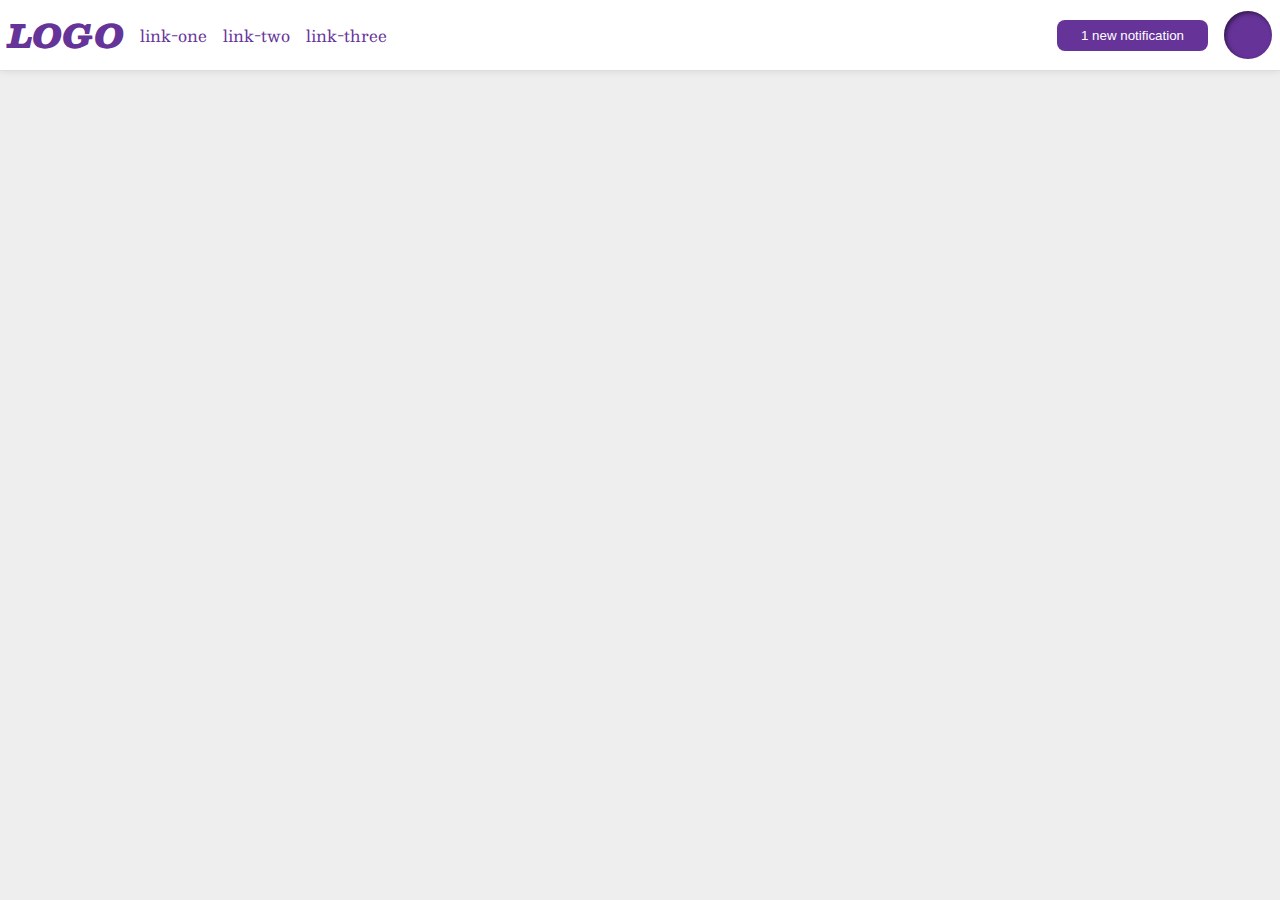
<file: foundations/flex/03-flex-header-2/index.html>
<!DOCTYPE html>
<html lang="en">
  <head>
    <meta charset="UTF-8">
    <meta http-equiv="X-UA-Compatible" content="IE=edge">
    <meta name="viewport" content="width=device-width, initial-scale=1.0">
    <title>Flex Header 2</title>
    <link rel="stylesheet" href="style.css">
  </head>
  <body>
    <div class="header">
      <div class="left-content">
        <div class="logo"> LOGO </div>
        <ul class="links">
          <li><a href="https://google.com">link-one</a></li>
          <li><a href="https://google.com">link-two</a></li>
          <li><a href="https://google.com">link-three</a></li>
        </ul>
      </div>
        <div class="right-content">
          <button class="notifications">
            1 new notification
          </button>
          <div class="profile-image"></div>
      </div>
    </div>
  </body>
</html>
</file>
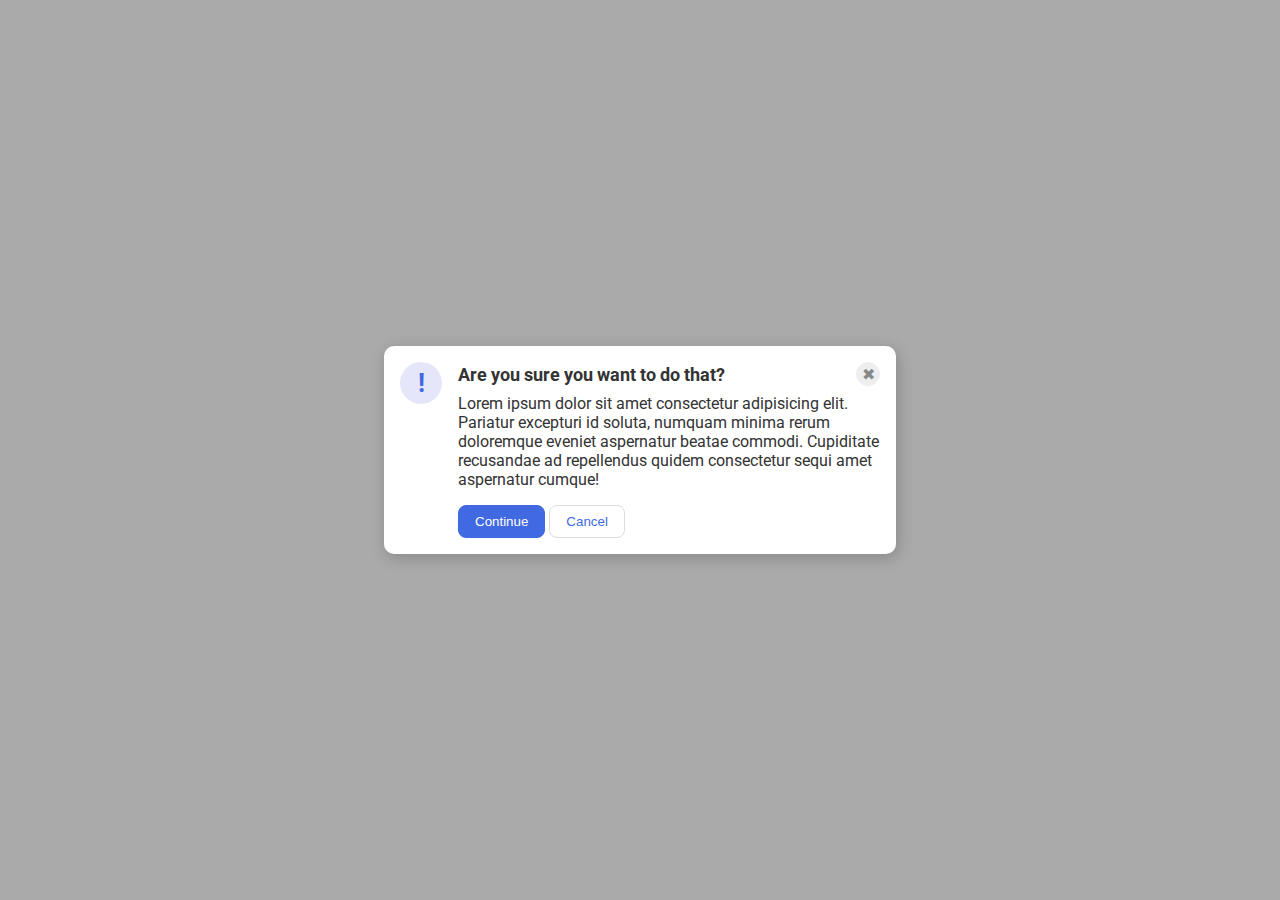
<file: foundations/flex/05-flex-modal/index.html>
<!DOCTYPE html>
<html lang="en">
  <head>
    <meta charset="UTF-8">
    <meta http-equiv="X-UA-Compatible" content="IE=edge">
    <meta name="viewport" content="width=device-width, initial-scale=1.0">
    <link rel="stylesheet" href="style.css">
    <title>Modal</title>
  </head>
  <body>
    <div class="modal">
      <div class="icon">!</div>
      <div class="container">
        <div class="header"> Are you sure you want to do that?
          <button class="close-button">✖</button>
        </div>
        <div class="text">Lorem ipsum dolor sit amet consectetur adipisicing elit. Pariatur excepturi id soluta, numquam minima rerum doloremque eveniet aspernatur beatae commodi. Cupiditate recusandae ad repellendus quidem consectetur sequi amet aspernatur cumque!</div>
        <button class="continue">Continue</button>
        <button class="cancel">Cancel</button>
      </div>
    </div>
  </body>
</html>
</file>
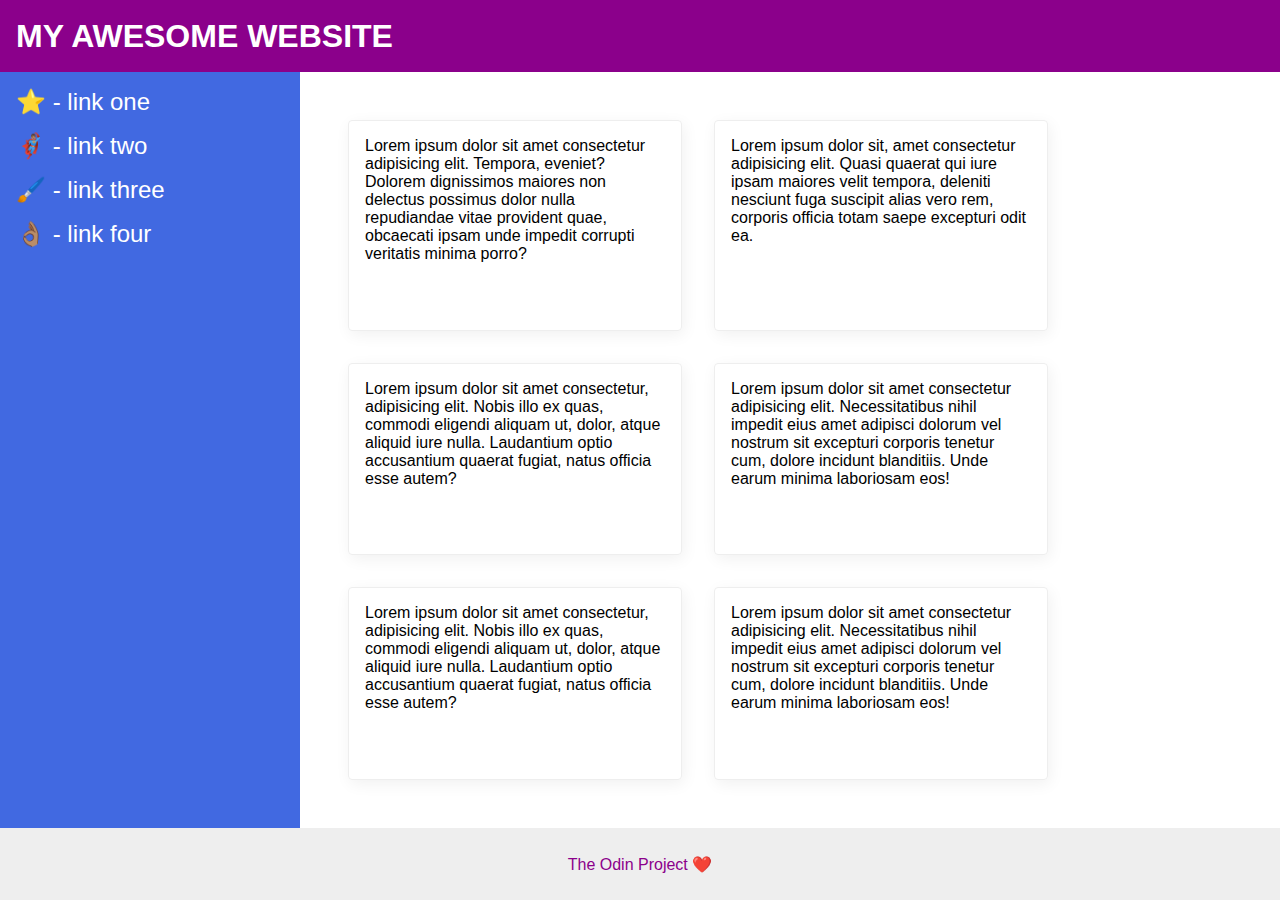
<file: foundations/flex/07-flex-layout-2/index.html>
<!DOCTYPE html>
<html lang="en">
  <head>
    <meta charset="UTF-8">
    <meta http-equiv="X-UA-Compatible" content="IE=edge">
    <meta name="viewport" content="width=device-width, initial-scale=1.0">
    <title>The Holy Grail</title>
    <link rel="stylesheet" href="style.css">
  </head>
  <body>
    <div class="header">
      MY AWESOME WEBSITE
    </div>
    
    <div class="content">
      <div class="sidebar">
        <ul>
          <li><a href="#">⭐ - link one</a></li>
          <li><a href="#">🦸🏽‍♂️ - link two</a></li>
          <li><a href="#">🖌️ - link three</a></li>
          <li><a href="#">👌🏽 - link four</a></li>
        </ul>
      </div>
        <div class="cards">
          <div class="card">Lorem ipsum dolor sit amet consectetur adipisicing elit. Tempora, eveniet? Dolorem dignissimos maiores non delectus possimus dolor nulla repudiandae vitae provident quae, obcaecati ipsam unde impedit corrupti veritatis minima porro?</div>
          <div class="card">Lorem ipsum dolor sit, amet consectetur adipisicing elit. Quasi quaerat qui iure ipsam maiores velit tempora, deleniti nesciunt fuga suscipit alias vero rem, corporis officia totam saepe excepturi odit ea.</div>
          <div class="card">Lorem ipsum dolor sit amet consectetur, adipisicing elit. Nobis illo ex quas, commodi eligendi aliquam ut, dolor, atque aliquid iure nulla. Laudantium optio accusantium quaerat fugiat, natus officia esse autem?</div>
          <div class="card">Lorem ipsum dolor sit amet consectetur adipisicing elit. Necessitatibus nihil impedit eius amet adipisci dolorum vel nostrum sit excepturi corporis tenetur cum, dolore incidunt blanditiis. Unde earum minima laboriosam eos!</div>
          <div class="card">Lorem ipsum dolor sit amet consectetur, adipisicing elit. Nobis illo ex quas, commodi eligendi aliquam ut, dolor, atque aliquid iure nulla. Laudantium optio accusantium quaerat fugiat, natus officia esse autem?</div>
          <div class="card">Lorem ipsum dolor sit amet consectetur adipisicing elit. Necessitatibus nihil impedit eius amet adipisci dolorum vel nostrum sit excepturi corporis tenetur cum, dolore incidunt blanditiis. Unde earum minima laboriosam eos!</div>
      </div>
    </div>
    
    <div class="footer">
      <div class="footer-logo"> The Odin Project ❤️</div>
    </div>
  </body>
</html>
</file>
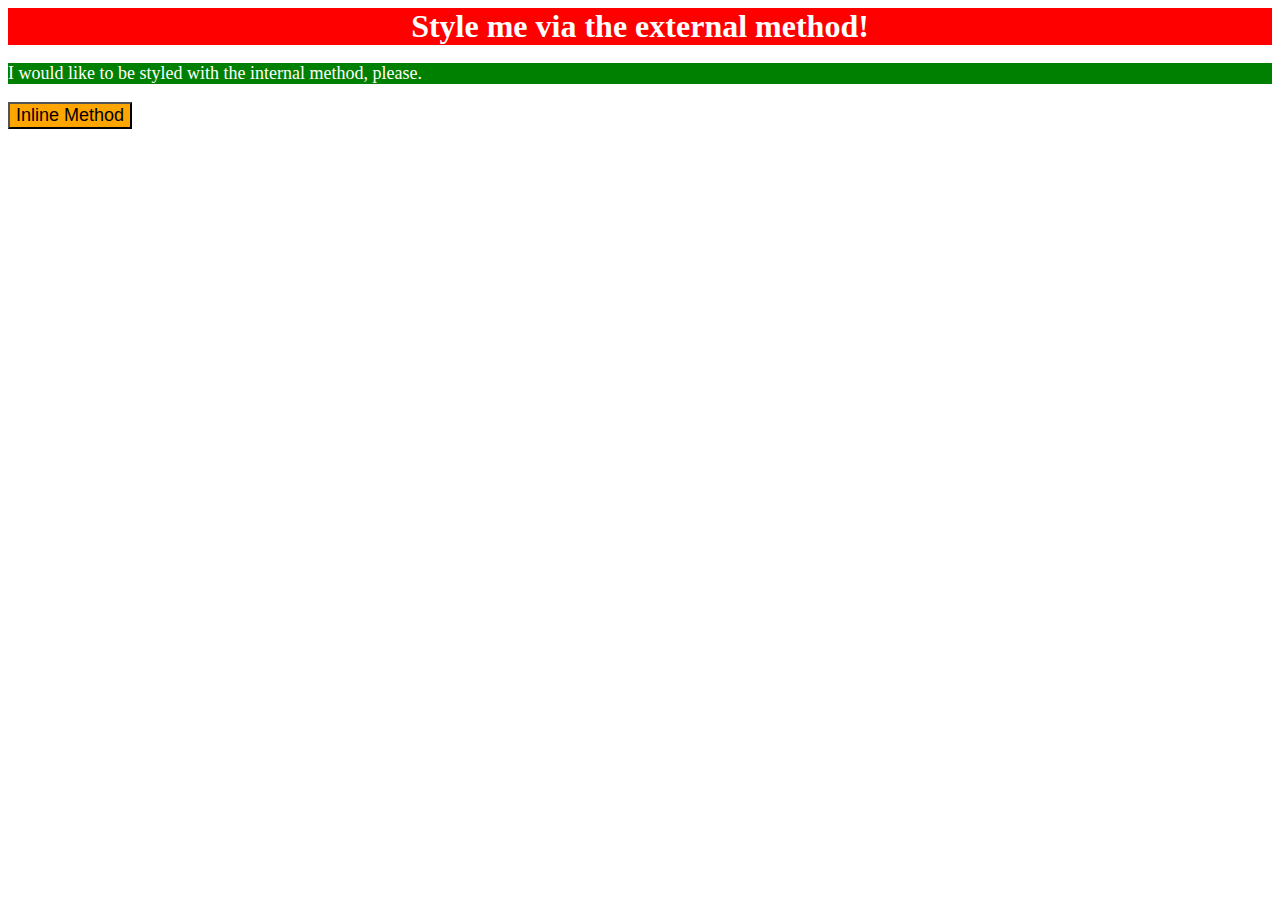
<file: foundations/intro-to-css/01-css-methods/index.html>
<!DOCTYPE html>
<html lang="en">
  <head>
    <style>
      p {
      background-color: green;
      color: white;
      font-size: 18px;
      }
    </style>
    <meta charset="UTF-8">
    <meta http-equiv="X-UA-Compatible" content="IE=edge">
    <meta name="viewport" content="width=device-width, initial-scale=1.0">
    <link rel="stylesheet" href="style.css">
    <title>Methods for Adding CSS</title>
  </head>
  <body>
    <div>Style me via the external method!</div>
    <p>I would like to be styled with the internal method, please.</p>
    <button style="background-color: orange; font-size: 18px;" >Inline Method </button>
  </body>
</html>
</file>
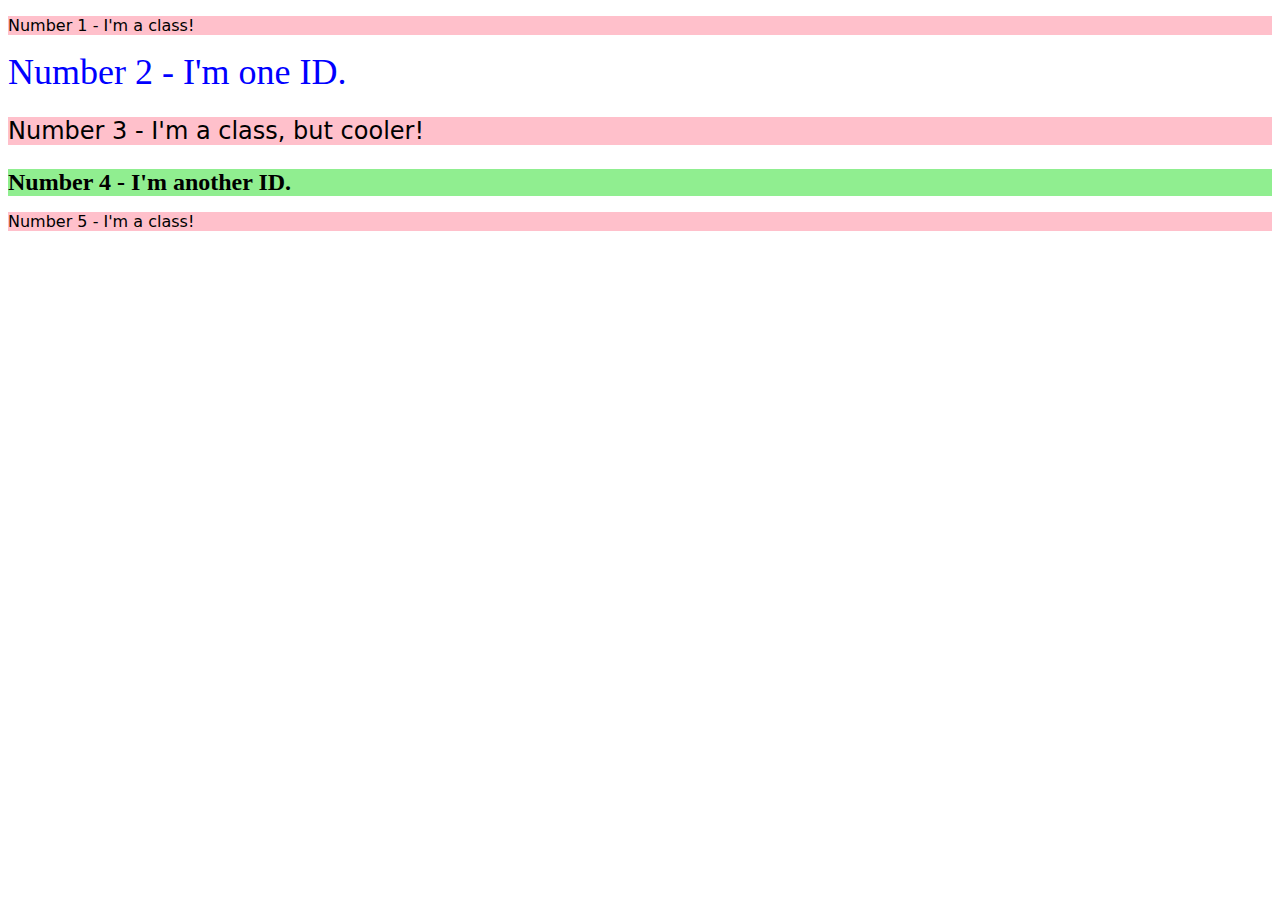
<file: foundations/intro-to-css/02-class-id-selectors/index.html>
<!DOCTYPE html>
<html lang="en">
  <head>
    <meta charset="UTF-8">
    <meta http-equiv="X-UA-Compatible" content="IE=edge">
    <meta name="viewport" content="width=device-width, initial-scale=1.0">
    <title>Class and ID Selectors</title>
    <link rel="stylesheet" href="style.css">
  </head>
  <body>
    <p class="odd-p">Number 1 - I'm a class!</p>
    <div id="number-2">Number 2 - I'm one ID.</div>
    <p class="odd-p number-3">Number 3 - I'm a class, but cooler!</p>
    <div id="number-4">Number 4 - I'm another ID.</div>
    <p class="odd-p">Number 5 - I'm a class!</p>
  </body>
</html>
</file>
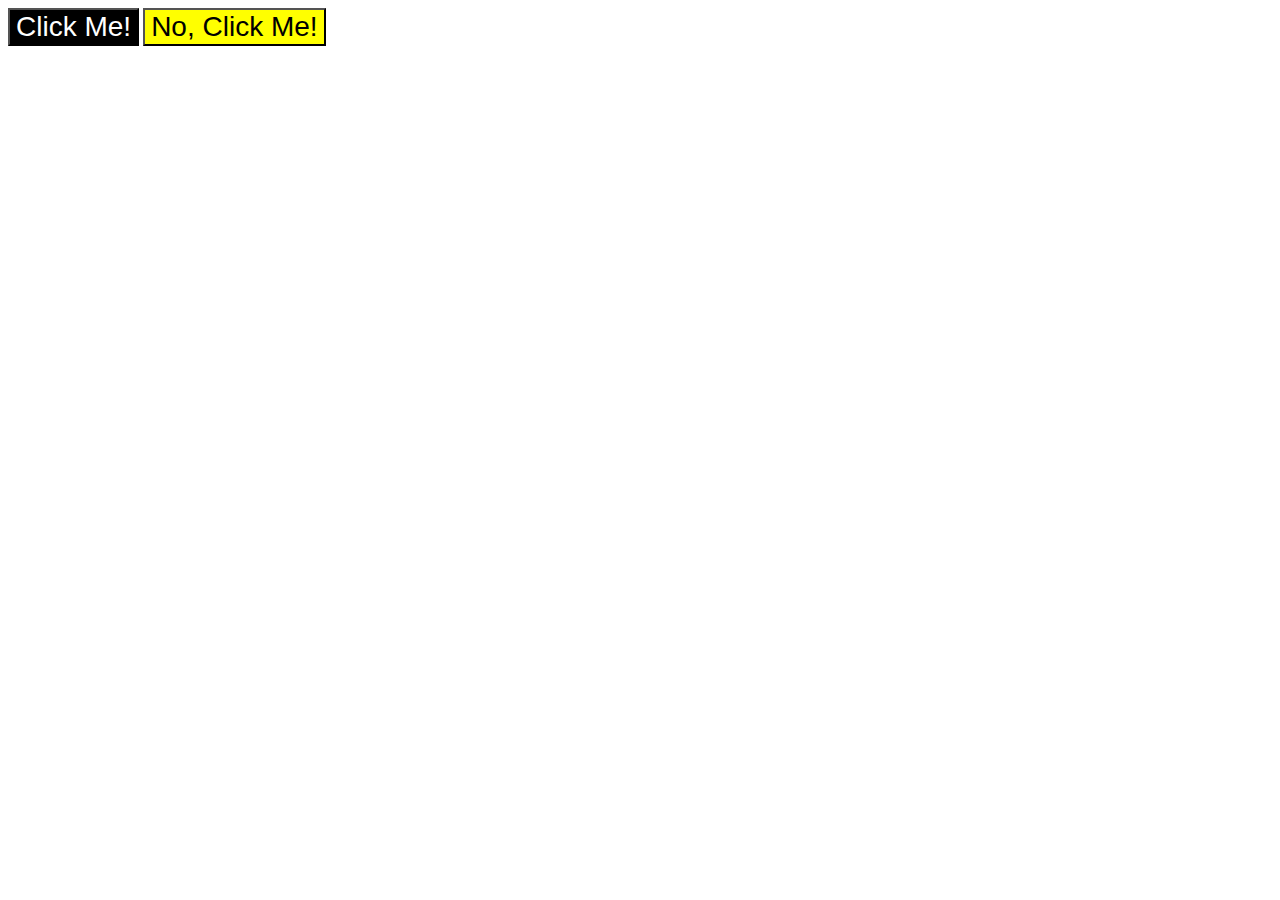
<file: foundations/intro-to-css/03-grouping-selectors/index.html>
<!DOCTYPE html>
<html lang="en">
  <head>
    <meta charset="UTF-8">
    <meta http-equiv="X-UA-Compatible" content="IE=edge">
    <meta name="viewport" content="width=device-width, initial-scale=1.0">
    <title>Grouping Selectors</title>
    <link rel="stylesheet" href="style.css">
  </head>
  <body>
    <button class="font-settings black">Click Me!</button>
    <button class="font-settings yellow">No, Click Me!</button>
  </body>
</html>
</file>
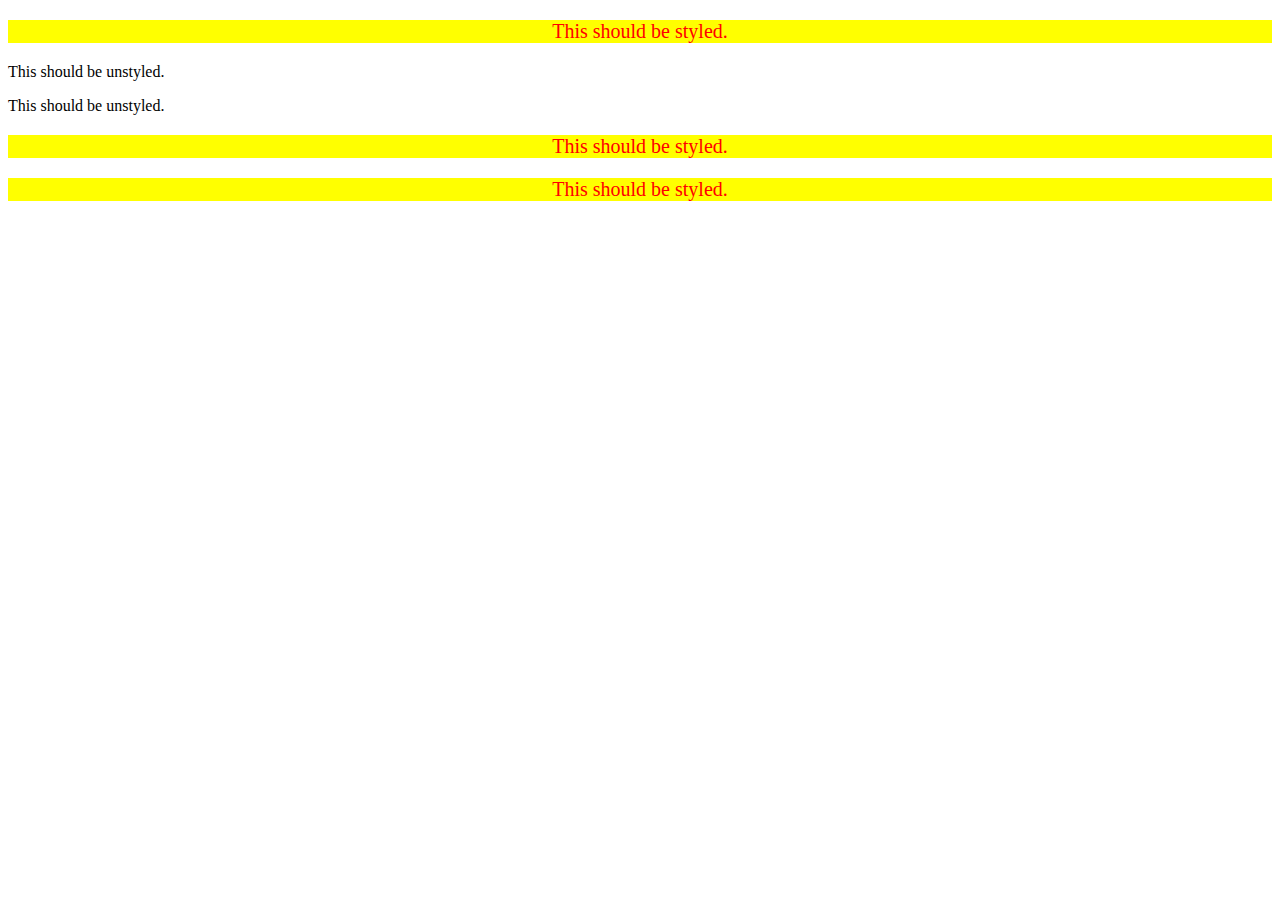
<file: foundations/intro-to-css/05-descendant-combinator/index.html>
<!DOCTYPE html>
<html lang="en">
  <head>
    <meta charset="UTF-8">
    <meta http-equiv="X-UA-Compatible" content="IE=edge">
    <meta name="viewport" content="width=device-width, initial-scale=1.0">
    <title>Descendant Combinator</title>
    <link rel="stylesheet" href="style.css">
  </head>
  <body>
    <div class="container">
      <p class="text">This should be styled.</p>
    </div>
    <p class="text container">This should be unstyled.</p>
    <p class="text">This should be unstyled.</p>
    <div class="container">
      <p class="text">This should be styled.</p>
      <p class="text">This should be styled.</p>
    </div>
  </body>
</html>
</file>
<file: foundations/flex/03-flex-header-2/style.css>
/* this is some magical font-importing.  
you'll learn about it later. */
@import url('https://fonts.googleapis.com/css2?family=Besley:ital,wght@0,400;1,900&display=swap');

/* * {
  border: 1px red solid;
} */

body {
  margin: 0;
  background: #eee;
  font-family: Besley, serif;
}

.header {
  background: white;
  border-bottom: 1px solid #ddd;
  box-shadow: 0 0 8px rgba(0,0,0,.1);

  display: flex;
  justify-content: space-between;
  padding: 8px;
}

.left-content {
  display: flex;
  gap: 1rem;
}

.right-content {
  display: flex;
  gap: 1rem;
  align-items: center;
}

.profile-image {
  background: rebeccapurple;
  box-shadow: inset 2px 2px 4px rgba(0,0,0,.5);
  border-radius: 50%;
  width: 48px;
  height: 48px;
}

.logo {
  color: rebeccapurple;
  font-size: 32px;
  font-weight: 900;
  font-style: italic;
}

button {
  background-color: rebeccapurple;
  color: white;
  border: none;
  border-radius: 8px;
  gap: 8px;
  padding: 8px 24px;
}

a {
  /* this removes the line under our links */
  text-decoration: none;
  color: rebeccapurple;
}

ul {
  list-style-type: none;
  display: flex;
  padding: 0;
  margin: 0;
  align-items: center;
  gap: 1rem;
}
</file>
<file: foundations/flex/05-flex-modal/style.css>
@import url('https://fonts.googleapis.com/css2?family=Roboto:wght@400;700&display=swap');

/* * {
  border: red 1px solid;
} */

html, body {
  height: 100%;
}

body {
  font-family: Roboto, sans-serif;
  margin: 0;
  padding: 0;
  background: #aaa;
  color: #333;
  /* I'll give you this one for free lol */
  display: flex;
  align-items: center;
  justify-content: center;
}

.modal {
  background: white;
  width: 480px;
  border-radius: 10px;
  box-shadow: 2px 4px 16px rgba(0,0,0,.2);
  /* Additions */
  padding: 1rem;
  display: flex;
  gap: 1rem;
}

.header {
  /* Additions */
  font-size: large;
  font-weight: bold;
  display: flex;
  justify-content: space-between;
  align-items: center;
  margin-bottom: 0.5rem;
}

.text {
  /* Additions */
  margin-bottom: 1rem;
}

.icon {
  color: royalblue;
  font-size: 26px;
  font-weight: 700;
  background: lavender;
  min-width: 42px;
  height: 42px;
  border-radius: 50%;
  display: flex;
  align-items: center;
  justify-content: center;
}

.close-button {
  background: #eee;
  border-radius: 50%;
  color: #888;
  font-weight: 400;
  font-size: 16px;
  height: 24px;
  width: 24px;
  display: flex;
  align-items: center;
  justify-content: center;
  border: 1px solid #eee;
  padding: 0;
}

button {
  cursor: pointer;
  padding: 8px 16px;
  border-radius: 8px;
}

button.continue {
  background: royalblue;
  border: 1px solid royalblue;
  color: white;
}

button.cancel {
  background: white;
  border: 1px solid #ddd;
  color: royalblue;
}
</file>
<file: foundations/flex/07-flex-layout-2/style.css>
/* * {
  border: 1px red solid;
} */

body {
  font-family: -apple-system, BlinkMacSystemFont, 'Segoe UI', Roboto, Oxygen, Ubuntu, Cantarell, 'Open Sans', 'Helvetica Neue', sans-serif;
  margin: 0;
  padding: 0;
  min-height: 100vh;
  /* Add vertical base structure of header, content, footer */
  display: flex;
  flex-direction: column;
}

/* Combined sidebar and 'cards' since they share vertical flex plane */
.content {
  display: flex;
  /* fills up all of the space available between header and footer */
  flex: 1 0 auto;
}

/* Cards container */
.cards {
  padding: 48px;
  display: flex;
  flex-wrap: wrap;
  justify-content: flex-start;
  gap: 2rem;
}

.header {
  height: 72px;
  background: darkmagenta;
  color: white;
  /* solution */
  font-size: 32px;
  font-weight: 900;
  display: flex;
  justify-content: baseline;
  align-items: center;
  padding-left: 16px;
}

.footer {
  height: 72px;
  background: #eee;
  color: darkmagenta;
/* Solution */
  display: flex;
  align-items: center;
  justify-content: center;
}

.sidebar {
  background: royalblue;
  box-sizing: border-box;
  /* solution */
  width: 300px;
  flex-shrink: 0;
  padding: 16px;
  display: flex;
  flex-direction: column;
  justify-content: flex-start;
  align-items: flex-start;
}

.sidebar li {
  margin-bottom: 16px;
}

.sidebar a {
  /* solution */
  color: white;
  font-size: 24px;
  text-decoration: none;
}

.sidebar ul {
  list-style-type: none;
  margin: 0;
  padding: 0;
}

.card {
  border: 1px solid #eee;
  box-shadow: 2px 4px 16px rgba(0,0,0,.06);
  border-radius: 4px;
  width: 300px;
  /* not necessary `height: auto;` */
  padding: 16px;
}
</file>
<file: foundations/intro-to-css/01-css-methods/style.css>
div {
  background-color: red;
  color: white;
  font-weight: bold;
  text-align: center;
  font-size: 32px;
}
</file>
<file: foundations/intro-to-css/02-class-id-selectors/style.css>
.odd-p {
  background-color: pink;
  font-family: 'Verdana', 'DejaVu Sans', sans-serif;
}

#number-2 {
  color: blue;
  font-size: 36px;
}

.number-3 {
  font-size: 24px;
}

#number-4 {
  background-color: lightgreen;
  font-size: 24px;
  font-weight: bold;
}
</file>
<file: foundations/intro-to-css/03-grouping-selectors/style.css>
.black,
.yellow {
  font-size: 28px;
  font-family: 'Helvetica', 'Times New Roman', sans-serif;
}

.black {
  color: white;
  background-color: black;
}

.yellow {
  background-color: yellow;
}
</file>
<file: foundations/intro-to-css/05-descendant-combinator/style.css>
/* div p {
  background-color: yellow;
  color: red;
  font-size: 20px;
  text-align: center;
} */

/*
  In CSS chaining the 2 different classes WITHOUT spaces only works 
  elements that also have those 2 classes e.g. class="container text"

  But it will not style e.g a parent <div class="container"> with child <p class="text">
  to use descendant combinator you need spaces between the parent+child
  in CSS e.g .container .text { color: red;}
*/

.container .text {
  background-color: yellow;
  color: red;
  font-size: 20px;
  text-align: center;
}
</file>
